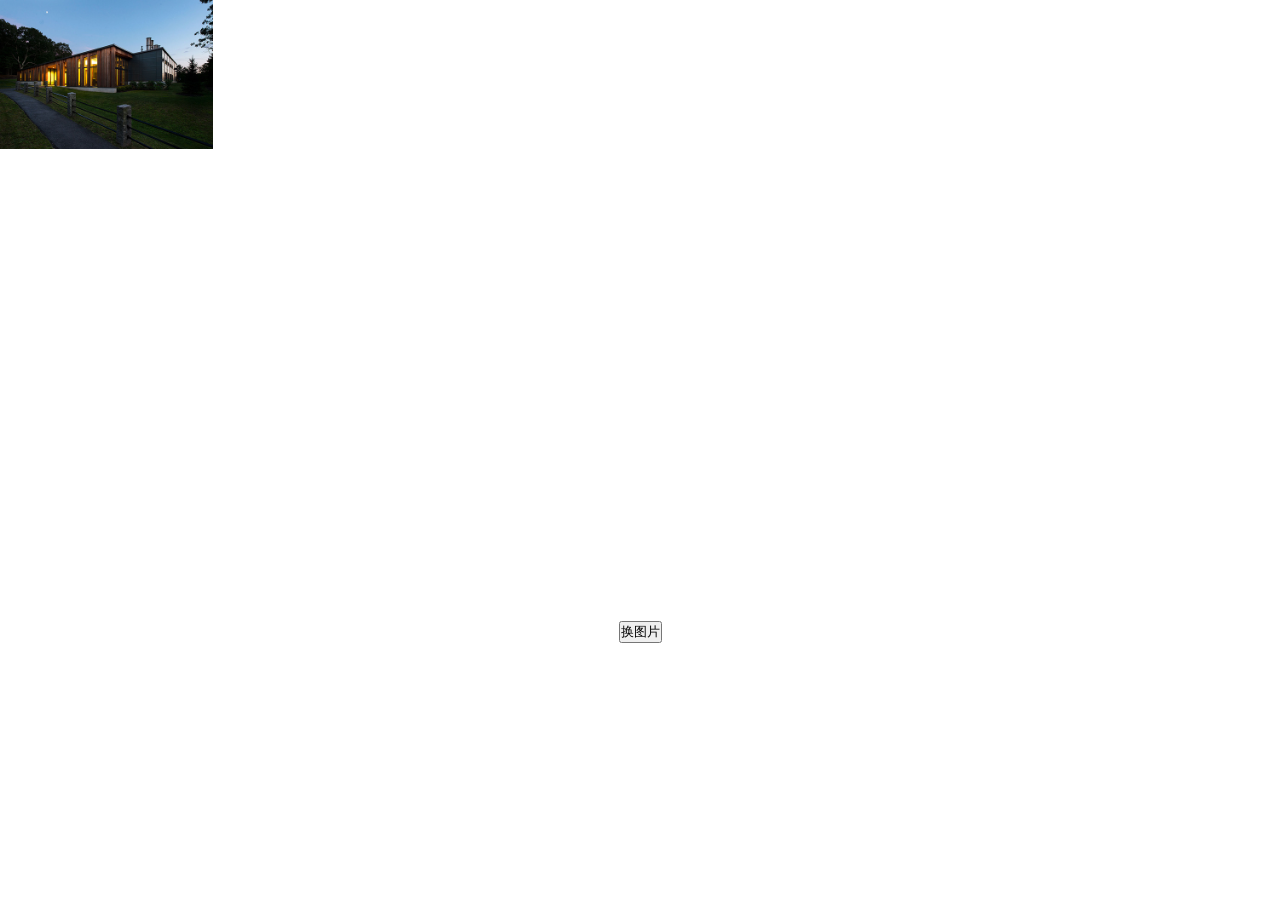
<file: calendar.html>
<!DOCTYPE html>
<html lang="en">

<head>
    <meta charset="UTF-8">
    <meta http-equiv="X-UA-Compatible" content="ie=edge">
    <title>calendar</title>
    <link rel="stylesheet" href="./src/css/reset.min.css">
    <link rel="stylesheet" href="./src/css/calendar.css">
</head>

<body>
    <div class="container"></div>
    <div class="btnCtrl">
        <!-- <input class="reset" type="button" value="重置"> -->
        <input class="change" type="button" value="换图片">
        <!-- <input class="url" type="text" value="" placeholder="请输入图片链接">
        <input class="ok" type="button" value="确定"> -->

    </div>
    <div class="img">
        <img src="./src/img/1490073118356.jpg" alt="参考图片">
    </div>
    <script src="./src/js/unit.js"></script>
    <script src="./src/js/calendar.js"></script>
</body>

</html>
</file>
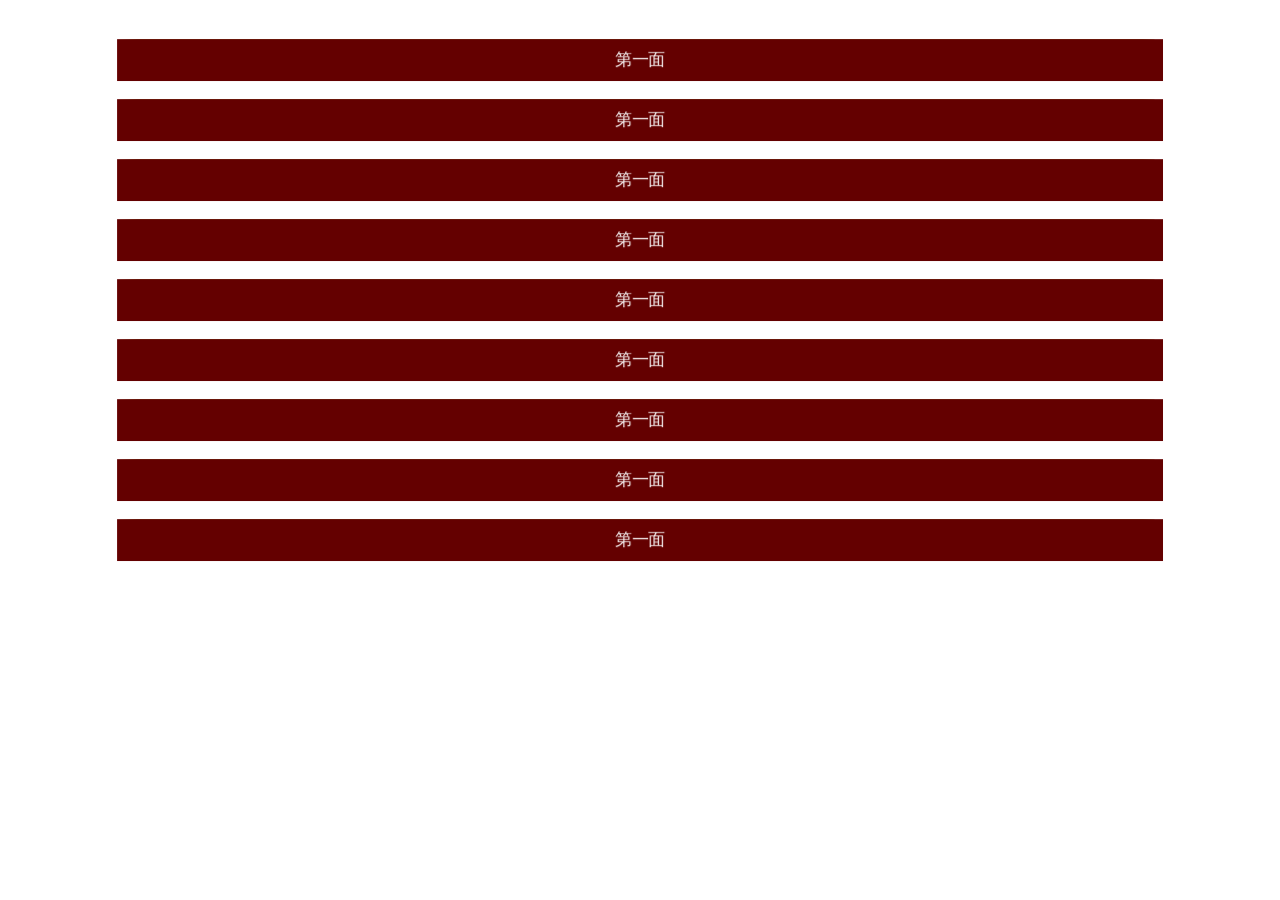
<file: test-3d.html>
<!DOCTYPE html>
<html lang="en">
<head>
    <meta charset="UTF-8">
    <meta name="viewport" content="width=device-width, initial-scale=1.0">
    <meta http-equiv="X-UA-Compatible" content="ie=edge">
    <link rel="stylesheet" href="./src/css/reset.min.css">
    <link rel="stylesheet" type="text/css" href="./src/css/css3.css" />
    <title>Document</title>
</head>
<body>
    <ul>
        <li>
            <div class="stage">
                <div class="unit">
                    <div class="item item-a">
                        <a href="javascript:;">第一面</a>
                    </div>
                    <div class="item item-b">
                        <a href="javascript:;">第二面</a>
                    </div>
                    <div class="item item-c">
                        <a href="javascript:;">第三面</a>
                    </div>
                    <div class="item item-d">
                        <a href="javascript:;">第四面</a>
                    </div>
                </div>
            </div>
        </li>
        <li>
            <div class="stage">
                <div class="unit">
                    <div class="item item-a">
                        <a href="javascript:;">第一面</a>
                    </div>
                    <div class="item item-b">
                        <a href="javascript:;">第二面</a>
                    </div>
                    <div class="item item-c">
                        <a href="javascript:;">第三面</a>
                    </div>
                    <div class="item item-d">
                        <a href="javascript:;">第四面</a>
                    </div>
                </div>
            </div>
        </li>
        <li>
            <div class="stage">
                <div class="unit">
                    <div class="item item-a">
                        <a href="javascript:;">第一面</a>
                    </div>
                    <div class="item item-b">
                        <a href="javascript:;">第二面</a>
                    </div>
                    <div class="item item-c">
                        <a href="javascript:;">第三面</a>
                    </div>
                    <div class="item item-d">
                        <a href="javascript:;">第四面</a>
                    </div>
                </div>
            </div>
        </li>
        <li>
            <div class="stage">
                <div class="unit">
                    <div class="item item-a">
                        <a href="javascript:;">第一面</a>
                    </div>
                    <div class="item item-b">
                        <a href="javascript:;">第二面</a>
                    </div>
                    <div class="item item-c">
                        <a href="javascript:;">第三面</a>
                    </div>
                    <div class="item item-d">
                        <a href="javascript:;">第四面</a>
                    </div>
                </div>
            </div>
        </li>
        <li>
            <div class="stage">
                <div class="unit">
                    <div class="item item-a">
                        <a href="javascript:;">第一面</a>
                    </div>
                    <div class="item item-b">
                        <a href="javascript:;">第二面</a>
                    </div>
                    <div class="item item-c">
                        <a href="javascript:;">第三面</a>
                    </div>
                    <div class="item item-d">
                        <a href="javascript:;">第四面</a>
                    </div>
                </div>
            </div>
        </li>
        <li>
            <div class="stage">
                <div class="unit">
                    <div class="item item-a">
                        <a href="javascript:;">第一面</a>
                    </div>
                    <div class="item item-b">
                        <a href="javascript:;">第二面</a>
                    </div>
                    <div class="item item-c">
                        <a href="javascript:;">第三面</a>
                    </div>
                    <div class="item item-d">
                        <a href="javascript:;">第四面</a>
                    </div>
                </div>
            </div>
        </li>
        <li>
            <div class="stage">
                <div class="unit">
                    <div class="item item-a">
                        <a href="javascript:;">第一面</a>
                    </div>
                    <div class="item item-b">
                        <a href="javascript:;">第二面</a>
                    </div>
                    <div class="item item-c">
                        <a href="javascript:;">第三面</a>
                    </div>
                    <div class="item item-d">
                        <a href="javascript:;">第四面</a>
                    </div>
                </div>
            </div>
        </li>
        <li>
            <div class="stage">
                <div class="unit">
                    <div class="item item-a">
                        <a href="javascript:;">第一面</a>
                    </div>
                    <div class="item item-b">
                        <a href="javascript:;">第二面</a>
                    </div>
                    <div class="item item-c">
                        <a href="javascript:;">第三面</a>
                    </div>
                    <div class="item item-d">
                        <a href="javascript:;">第四面</a>
                    </div>
                </div>
            </div>
        </li>
        <li>
            <div class="stage">
                <div class="unit">
                    <div class="item item-a">
                        <a href="javascript:;">第一面</a>
                    </div>
                    <div class="item item-b">
                        <a href="javascript:;">第二面</a>
                    </div>
                    <div class="item item-c">
                        <a href="javascript:;">第三面</a>
                    </div>
                    <div class="item item-d">
                        <a href="javascript:;">第四面</a>
                    </div>
                </div>
            </div>
        </li>
    </ul>
    
</body>
</html>
</file>
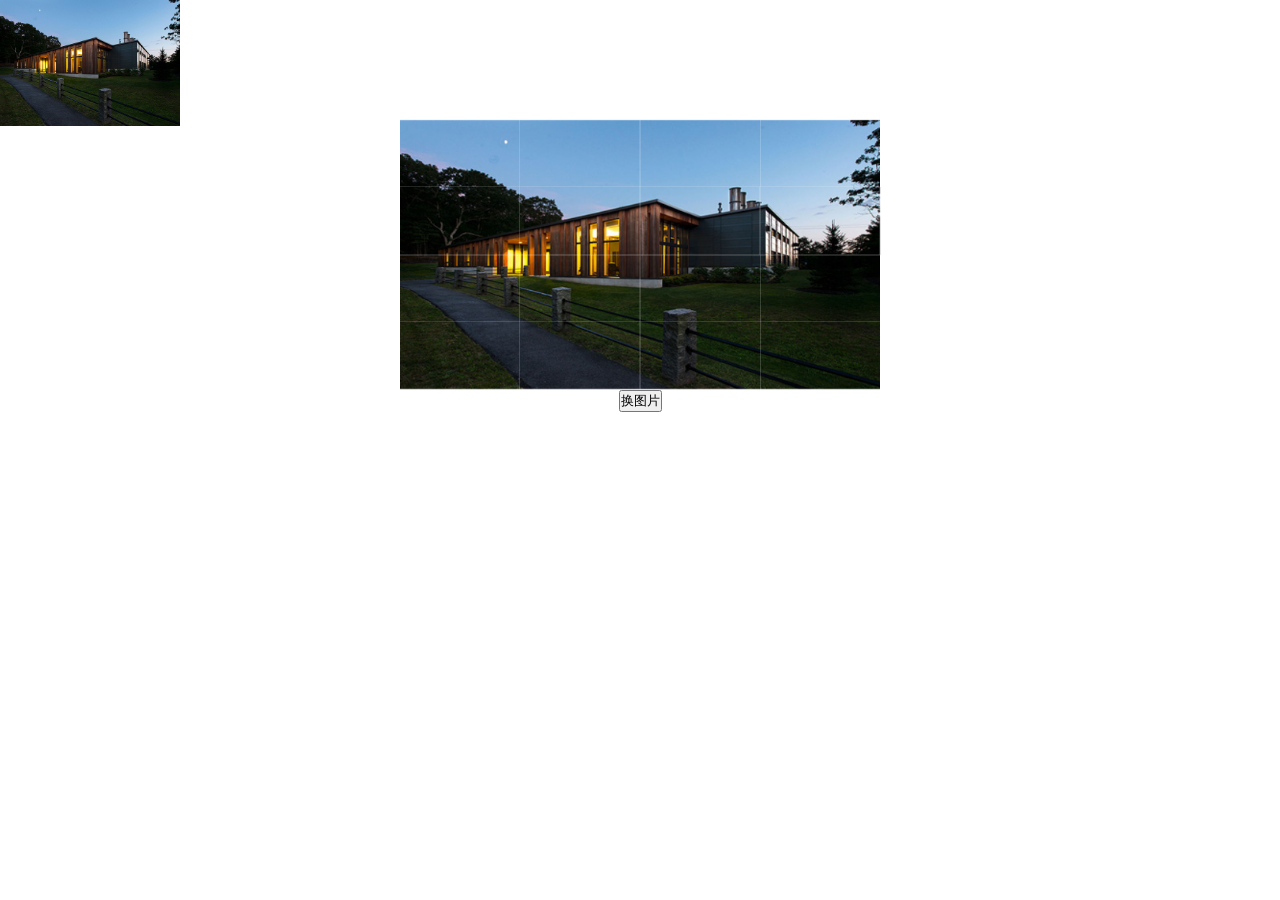
<file: test-division.html>
<!DOCTYPE html>
<html lang="en">

<head>
    <meta charset="UTF-8">
    <meta http-equiv="X-UA-Compatible" content="ie=edge">
    <title>calendar</title>
    <script>
        function debounce(c, a) { var d = null; return function () { var g = this, e = arguments; clearTimeout(d); d = setTimeout(function () { c.apply(g, e) }, a) } } var f = 100; var b = 1920; !function (e, d) { var a = d.documentElement; var c = a.clientWidth; a.style.fontSize = c / b * f + "px"; e.onresize = debounce(function () { location.href = location.href }, 300) }(window, document);
    </script>
    <link rel="stylesheet" href="./src/css/reset.min.css">
    <link rel="stylesheet" href="./src/css/division.css">
</head>

<body>
    <div class="container"></div>
    <div class="btnCtrl">
        <!-- <input class="reset" type="button" value="重置"> -->
        <input class="change" type="button" value="换图片">
        <!-- <input class="url" type="text" value="" placeholder="请输入图片链接">
        <input class="ok" type="button" value="确定"> -->

    </div>
    <div class="img">
        <img src="./src/img/1490073118356.jpg" alt="参考图片">
    </div>


    <script src="./src/js/jquery-3.1.1.min.js"></script>
    <script src="./src/js/unit.js"></script>
    <script src="./src/js/division.js"></script>
    <!-- <script src="./src/js/calendar.js"></script>    -->
    <script>
        window.onload = function() {
            window.initdefault();
            var division = new Division({
                el: document.getElementsByClassName("container")[0],
                rows: 4,
                cols: 4,
                isEvents: true,
                isEventsSub: true
            });
            // window.onresize = function() {
            //     window.initdefault();
            //     division.resize();
            // }

            console.log(division);
            division.on(function(obj) {
                    console.log(obj)
                })
                // division.randomSplit()

            // var reset = document.getElementsByClassName("reset")[0];
            var change = document.getElementsByClassName("change")[0];
            // var url = document.getElementsByClassName("url")[0];
            // var ok = document.getElementsByClassName("ok")[0];
            var img = document.getElementsByTagName("img")[0];
            // console.log(reset, change, url, ok, img)


            var imgURL = ['./src/img/1490073118356.jpg',
                './src/img/1490338321679.jpg',
                'http://img05.tooopen.com/images/20140404/sy_58241958989.jpg',
                'http://pic4.nipic.com/20091217/3885730_124701000519_2.jpg'
            ];
            var index = 0;
            change.onclick = function() {
                index++;
                if (index >= imgURL.length) {
                    index = 0;
                }
                division.changeBgimg(imgURL[index]);
                img.src = imgURL[index];

            }








        }
    </script>
</body>

</html>
</file>
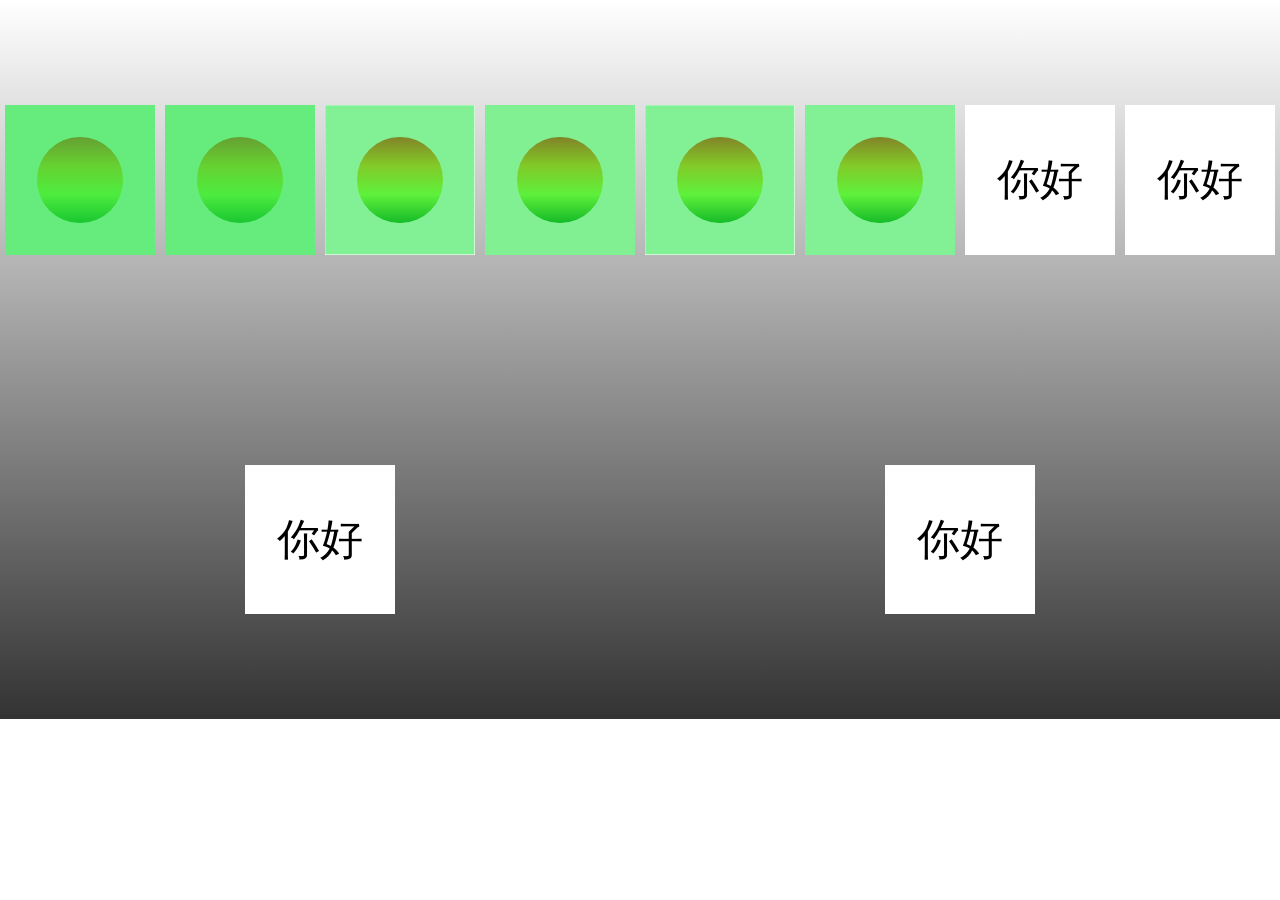
<file: test-mouse-effect.html>
<!DOCTYPE html>
<html lang="en">

<head>
    <meta charset="UTF-8">
    <title>鼠标特效</title>
    <link rel="stylesheet" href="./src/css/reset.min.css">
    <link rel="stylesheet" href="./src/css/mouse-effect.css">
</head>

<body>
    <div class="box">
        <div class="container">
            <div class="inner"></div>
        </div>
        <div class="container">
            <div class="inner"></div>
        </div>
        <div class="container">
            <div class="inner"></div>
        </div>
        <div class="container">
            <div class="inner"></div>
        </div>
        <div class="container">
            <div class="inner"></div>
        </div>
        <div class="container">
            <div class="inner"></div>
        </div>
        <div class="container">你好</div>
        <div class="container">你好</div>
        <div class="container">你好</div>
        <div class="container">你好</div>

    </div>
    <script src="./src/js/unit.js"></script>
    <script>
        window.onload = function() {
            window.initsize();
            window.onresize = function() {
                window.initsize();
                // 添加时间节流
                // window.throttle(500, function() {
                //     init();
                // });
            }
        }
    </script>
</body>

</html>
</file>
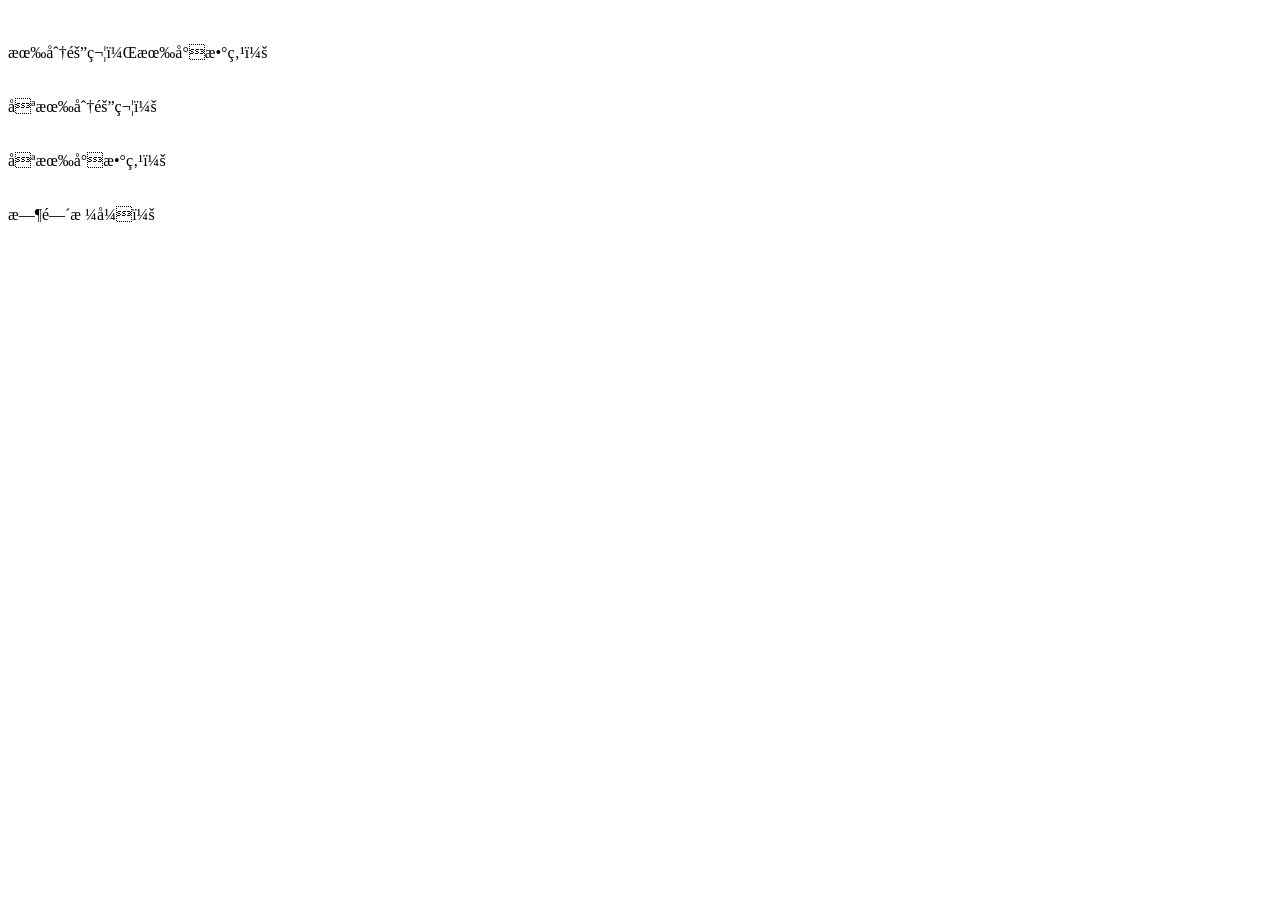
<file: test-num.html>
<!DOCTYPE html>
<html lang="en">


<head>
    <title>数字滚动插件</title>
    <!-- <meta charset="gb2312"> -->

    <style>
        /*数字滚动插件的CSS可调整样式*/
        
        .mt-number-animate {
            font-family: '微软雅黑';
            line-height: 40px;
            height: 40px;
            /*设置数字显示高度*/
            ;
            font-size: 36px;
            /*设置数字大小*/
            overflow: hidden;
            display: inline-block;
            position: relative;
        }
        
        .mt-number-animate .mt-number-animate-dot {
            width: 15px;
            /*设置分割符宽度*/
            line-height: 40px;
            float: left;
            text-align: center;
        }
        
        .mt-number-animate .mt-number-animate-dom {
            width: 20px;
            /*设置单个数字宽度*/
            text-align: center;
            float: left;
            position: relative;
            top: 0;
        }
        
        .mt-number-animate .mt-number-animate-dom .mt-number-animate-span {
            width: 100%;
            float: left;
        }
    </style>
</head>

<body>
    <br>
    <br> 有分隔符，有小数点：
    <div class="numberRun"></div>
    <br>
    <br> 只有分隔符：
    <div class="numberRun2"></div>
    <br>
    <br> 只有小数点：
    <div class="numberRun3"></div>
    <br>
    <br> 时间格式：
    <div class="numberRun4"></div>

</body>
<script src="./src/js/jquery-3.1.1.min.js"></script>
<script src="./src/js/jquery.number-animate.js"></script>
<script>
    $(function() {     //初始化
        var nums = 15343242; 
        var numRun = $(".numberRun").numberAnimate({
            num: nums + '',
            speed: 2000,
            symbol: ","
        });   
        var numRun1 = $(".numberRun4").numberAnimate({
            num: 3600,
            speed: 2000,
            symbol: ":",
            isTime: true
        });   
        // console.log(new Date())
        setInterval(function () {
            numRun.resetData(3)
            numRun1.resetData(13234)
        },4000)

    });
</script>

</html>
</file>
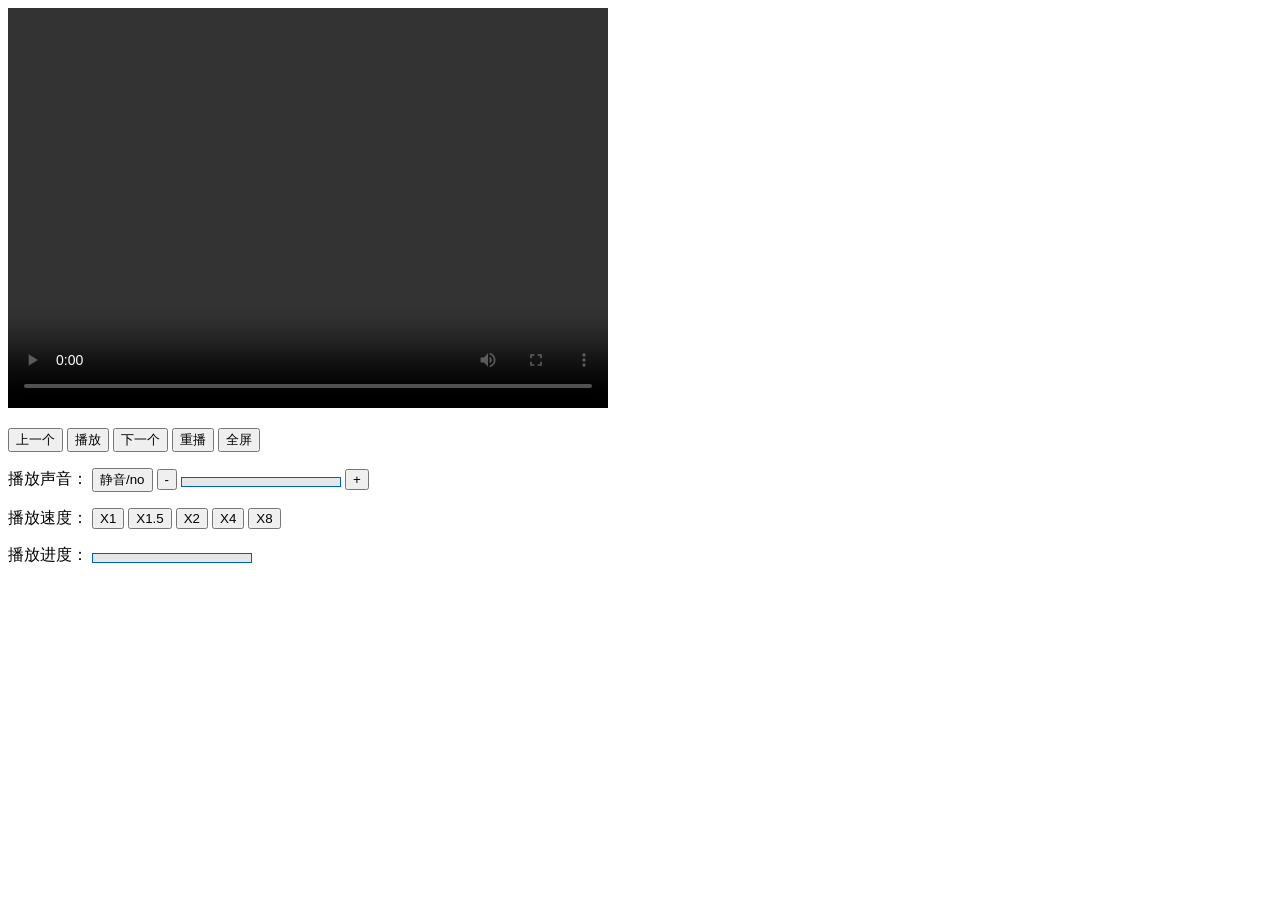
<file: test-video.html>
<!DOCTYPE html>
<html lang="en">

<head>
    <meta charset="UTF-8">
    <meta name="viewport" content="width=device-width, initial-scale=1.0">
    <meta http-equiv="X-UA-Compatible" content="ie=edge">
    <title>Document</title>
    <link rel="stylesheet" href="./src/css/video.css">
</head>

<body>
    <!-- 62ea515575b8454f82fb606c62eb3b1b -->
    <video id="media" width="600" height="400" controls>
        <source src="http://mvideo.spriteapp.cn/video/2017/1122/5a15240654136_wpc.mp4" />
    </video>
    <div class="ctrl">
        <p>
            <input class="prevBtn" type="button" value="上一个">
            <input class="ctrlBtn" type="button" value="播放">
            <input class="nextBtn" type="button" value="下一个"> 
            <input class="rePlay" type="button" value="重播"> 
            <input class="fullscreen" type="button" value="全屏"> 
            </p>
        <p>
            播放声音：
            <input class="voiceBtn" type="button" value="静音/no">
            <input class="voiceReduce" type="button" value="-">
            <progress class="voiceBar" value="0" max="100">
                <span id="objprogress">85</span>%
                <ie style="width:20%;"></ie>
            </progress> 
            <input class="voiceAdd" type="button" value="+">
        </p>
        <p>
            播放速度：
            <input id="speedX1" class="speed" type="button" value="X1">
            <input id="speedX1.5" class="speed" type="button" value="X1.5">
            <input id="speedX2" class="speed" type="button" value="X2">
            <input id="speedX4" class="speed" type="button" value="X4">
            <input id="speedX8" class="speed" type="button" value="X8">
        </p>
        <p>
            播放进度：
            <span class="cur"></span>
            <progress class="playProg" value="0" max="100">
                <span id="objprogress">85</span>%
                <ie style="width:20%;"></ie>
            </progress>
            <span class="all"></span>
        </p>
        

    </div>
</body>
<script src="./src/js/jquery-3.1.1.min.js"></script>

<script>
    if (typeof window.screenX !== "number") {
        document.createElement("progress");
        document.createElement("ie");
    }
    /**
     * 视频数据接口测试
     */

    var opt = {
        type: 'GET',
        url: 'https://route.showapi.com/255-1',
        data: {
            page: 1,
            showapi_appid: 46443,
            type: 41,
            showapi_sign: '62ea515575b8454f82fb606c62eb3b1b'
        }
    }

    $.ajax(opt).then(function(res) {
        var data = res.showapi_res_body.pagebean.contentlist;
        // console.log(data);
        changeURL(data)
    }, function(err) {
        console.log(err)
    })

    var changeURL = function(data) {
        /* data必须是数组 */
        var index = 0;
        var Media = document.getElementById("media");
        console.log(Media.readyState)
        Media.load();
        Media.play();
        $('.voiceBar').attr('value', Media.volume * $('.voiceBar').attr('max') )
        
        // 下一个
        $('.nextBtn').click(function() {
            index++;
            if (index >= data.length) {
                index = 0
            }
            $('video source').attr('src', data[index].video_uri)
            Media.load();
            Media.play();
            $('.all').text(parseInt(Media.duration / 60) + ':' + parseInt(Media.duration % 60))
        })
        // 上一个
        $('.prevBtn').click(function() {
            index--;
            if (index < 0) {
                index = data.length - 1
            }
            $('video source').attr('src', data[index].video_uri)
            Media.load();
            Media.play();
            $('.all').text(parseInt(Media.duration / 60) + ':' + parseInt(Media.duration % 60))
        })
        // 暂停/播放
        $('.ctrlBtn').click(function() {
            //Media.load(); // 重新加载
            // console.log(Media.paused); // 是否暂停
            if (Media.paused) {
                Media.play();
                this.value = '播放';
                $('.playProg').attr('value', Media.currentTime);
                $('.playProg').attr('max', Media.duration);
            } else {
                Media.pause();
                this.value = '暂停';
                $('.playProg').attr('value', Media.currentTime);
                $('.playProg').attr('max', Media.duration);
            }

        })

        // 重播
        $('.rePlay').click(function(){
            Media.load();
            Media.play();
            $('.all').text(parseInt(Media.duration / 60) + ':' + parseInt(Media.duration % 60))
        })

        // 全屏
        $('.fullscreen').click(function(){
            requestFullScreen()
        })

        // 静音/no
        $('.voiceBtn').click(function () {
            // console.log(Media.muted)
            Media.muted = Media.muted ? false : true;
            $(this).val(Media.muted ? '静音' : '非静音')
           
        })
        // $('.voiceBar')
        // 音量减
        $('.voiceReduce').click(function(){
             $('.voiceBar').attr('value',Math.floor(Math.random()*101))
            // console.log(Media.volume)
            Media.volume = $('.voiceBar').attr('value')/ $('.voiceBar').attr('max')
        })
        // 音量加
        $('.voiceAdd').click(function(){
             $('.voiceBar').attr('value',Math.floor(Math.random()*101))
            // console.log(Media.volume)
            Media.volume = $('.voiceBar').attr('value')/ $('.voiceBar').attr('max')
        })
        // 播放速度
        $('.speed').click(function(){
            console.log($(this).attr('id').slice(6));
            var speed = parseFloat($(this).attr('id').slice(6));
            Media.playbackRate = speed;
        })
        // 播放进度
        $('.all').text(parseInt(Media.duration / 60) + ':' + parseInt(Media.duration % 60))
        setInterval(function () {
            $('.cur').text(parseInt(Media.currentTime / 60) + ':' + parseInt(Media.currentTime % 60))
            $('.playProg').val(Media.currentTime)
        },1000)


    }



    //进入全屏
    
        function requestFullScreen() {
            var Media = document.getElementById("media");
            // var de = document.documentElement;
            if (Media.requestFullscreen) {
                Media.requestFullscreen();
            } else if (Media.mozRequestFullScreen) {
                Media.mozRequestFullScreen();
            } else if (Media.webkitRequestFullScreen) {
                Media.webkitRequestFullScreen();
            }
        }
        //退出全屏
        function exitFullscreen() {
            var Media = document.getElementById("media");
            // var de = document;
            if (Media.exitFullscreen) {
                Media.exitFullscreen();
            } else if (Media.mozCancelFullScreen) {
                Media.mozCancelFullScreen();
            } else if (Media.webkitCancelFullScreen) {
                Media.webkitCancelFullScreen();
            }
        }
</script>

</html>
</file>
<file: src/css/calendar.css>
.box {
  display: -webkit-box;
  display: -ms-flexbox;
  display: flex;
  -webkit-box-pack: center;
      -ms-flex-pack: center;
          justify-content: center;
  -webkit-box-align: center;
      -ms-flex-align: center;
          align-items: center;
}
.clearfix {
  zoom: 1;
}
.clearfix:after {
  content: "";
  display: block;
  overflow: hidden;
  clear: both;
}
.row {
  zoom: 1;
}
.row:after {
  content: "";
  display: block;
  overflow: hidden;
  clear: both;
}
.col {
  width: 80px;
  height: 40px;
  border: 1px solid #000;
  float: left;
}
.container {
  margin: 2rem auto;
  width: 16rem;
  height: 10rem;
  line-height: 0;
  font-size: 0;
  -webkit-transform-style: preserve-3d;
          transform-style: preserve-3d;
  -webkit-perspective: 500px;
          perspective: 500px;
}
.container div {
  background-image: url("../img/1490073118356.jpg");
  background-repeat: no-repeat;
  display: inline-block;
  position: relative;
  top: 0;
  left: 0;
  -webkit-transition: all 0.5s;
  -o-transition: all 0.5s;
  transition: all 0.5s;
}
.img {
  width: 5rem;
  margin: auto;
  height: auto;
  position: absolute;
  top: 0;
  left: 0;
}
.img img {
  width: 100%;
}
.btnCtrl {
  margin: auto;
  width: 16rem;
  text-align: center;
}
</file>
<file: src/css/css3.css>
ul {
  width: 80%;
  margin: 40px auto;
}
.item {
  padding: 10px;
  text-align: center;
  line-height: 20px;
  background-color: #640000;
}
.item a {
  display: block;
  width: 100%;
  height: 100%;
  color: #fff;
  font-size: 16px;
  text-decoration: none;
}
.stage {
  -webkit-perspective: 500px;
          perspective: 500px;
  padding: 0 10px;
  box-sizing: border-box;
  -webkit-box-sizing: border-box;
  width: 100%;
  height: 40px;
  margin-bottom: 20px;
}
.unit {
  -webkit-transform-style: preserve-3d;
          transform-style: preserve-3d;
  width: 100%;
  height: 100%;
  position: relative;
  -webkit-transition: all 4s ease 0s;
  -o-transition: all 4s ease 0s;
  transition: all 4s ease 0s;
}
.unit .item {
  width: 100%;
  height: 100%;
  position: absolute;
  top: 0;
  left: 0;
}
.unit .item-a {
  -webkit-transform: translateZ(20px);
          transform: translateZ(20px);
}
.unit .item-b {
  -webkit-transform: rotateX(-90deg) translateZ(20px);
          transform: rotateX(-90deg) translateZ(20px);
  background-color: #646400;
}
.unit .item-c {
  -webkit-transform: rotateX(180deg) translateZ(20px);
          transform: rotateX(180deg) translateZ(20px);
}
.unit .item-d {
  -webkit-transform: rotateX(90deg) translateZ(20px);
          transform: rotateX(90deg) translateZ(20px);
  background-color: #646400;
}
.stage:hover .unit {
  -webkit-transform: rotateX(360deg);
          transform: rotateX(360deg);
}
ul:hover .unit {
  -webkit-transform: rotateX(90deg);
          transform: rotateX(90deg);
}
</file>
<file: src/css/division.css>
/* 自定义滚动条样式 */
/* 浮动 */
.clearfix {
  zoom: 1;
}
.clearfix:after {
  content: "";
  display: block;
  overflow: hidden;
  clear: both;
}
.fl {
  float: left;
}
.fr {
  float: right;
}
html,
body {
  font-size: 0.19677892rem;
}
.container {
  width: 11.24450952rem;
  height: 6.3250366rem;
  margin: auto;
  margin-top: 2.81112738rem;
  font-size: 0;
  -webkit-perspective: 7.02781845rem;
          perspective: 7.02781845rem;
  -webkit-transform-style: preserve-3d;
          transform-style: preserve-3d;
  position: relative;
}
.container .inner {
  background-image: url("../img/1490073118356.jpg");
  background-repeat: no-repeat;
  position: relative;
  top: 0;
  left: 0;
  float: left;
  -webkit-transition: all 0.5s;
  -o-transition: all 0.5s;
  transition: all 0.5s;
}
.container .inner div {
  width: 100%;
  height: 100%;
  position: absolute;
  top: 50%;
  left: 50%;
}
.container .inner div.one {
  background-repeat: no-repeat;
  -webkit-transform: translate(-50%, -50%);
      -ms-transform: translate(-50%, -50%);
          transform: translate(-50%, -50%);
}
.container .inner div.two {
  background-repeat: no-repeat;
  -webkit-transform: rotateY(90deg) translate(50%, -50%);
          transform: rotateY(90deg) translate(50%, -50%);
}
/* 参考图片 */
.img {
  width: 4.21669107rem;
  margin: auto;
  height: auto;
  position: absolute;
  top: 0;
  left: 0;
}
.img img {
  width: 100%;
}
/* 控制按钮 */
.btnCtrl {
  margin: auto;
  text-align: center;
}
</file>
<file: src/css/mouse-effect.css>
html,
body {
  width: 100%;
  height: 100%;
  overflow: hidden;
  margin: auto;
}
html {
  font-size: 12px;
}
.box {
  width: 100%;
  height: 100%;
  background: -webkit-gradient(linear, left top, left bottom, from(#fff), to(#333));
  background: -webkit-linear-gradient(top, #fff, #333);
  background: -o-linear-gradient(top, #fff, #333);
  background: linear-gradient(to bottom, #fff, #333);
  display: -webkit-box;
  display: -ms-flexbox;
  display: flex;
  -ms-flex-pack: distribute;
      justify-content: space-around;
  -ms-flex-line-pack: distribute;
      align-content: space-around;
  -ms-flex-wrap: wrap;
      flex-wrap: wrap;
}
.container {
  width: 3.5rem;
  height: 3.5rem;
  display: -webkit-box;
  display: -ms-flexbox;
  display: flex;
  -webkit-box-pack: center;
      -ms-flex-pack: center;
          justify-content: center;
  -webkit-box-align: center;
      -ms-flex-align: center;
          align-items: center;
  background-color: #fff;
  position: relative;
}
.container .inner {
  width: 2rem;
  height: 2rem;
  border-radius: 50%;
  background: -webkit-gradient(linear, left top, left bottom, from(red), color-stop(orange), color-stop(greenyellow), to(green));
  background: -webkit-linear-gradient(top, red, orange, greenyellow, green);
  background: -o-linear-gradient(top, red, orange, greenyellow, green);
  background: linear-gradient(to bottom, red, orange, greenyellow, green);
  -webkit-transition: all .5s ease 0s;
  -o-transition: all .5s ease 0s;
  transition: all .5s ease 0s;
}
.container:hover .inner {
  width: 2rem;
  height: 2rem;
  border-radius: 50%;
  background: -webkit-gradient(linear, left top, left bottom, from(red), color-stop(orange), color-stop(greenyellow), to(green));
  background: -webkit-linear-gradient(top, red, orange, greenyellow, green);
  background: -o-linear-gradient(top, red, orange, greenyellow, green);
  background: linear-gradient(to bottom, red, orange, greenyellow, green);
  -webkit-box-shadow: 0 0 10px #ff3300;
          box-shadow: 0 0 10px #ff3300;
  -webkit-animation: beat .5s ease 0s;
          animation: beat .5s ease 0s;
}
.container:before {
  content: "";
  background-color: rgba(38, 228, 70, 0.7);
  -webkit-transition: all .5s ease 0s;
  -o-transition: all .5s ease 0s;
  transition: all .5s ease 0s;
  position: absolute;
}
.container:after {
  content: "";
  background-color: rgba(38, 228, 70, 0.7);
  -webkit-transition: all .5s ease 0s;
  -o-transition: all .5s ease 0s;
  transition: all .5s ease 0s;
  position: absolute;
}
.container:nth-child(1) {
  -webkit-transform-style: preserve-3d;
          transform-style: preserve-3d;
  /*景深相当于眼睛距离元素的位置距离*/
  -webkit-perspective: 500px;
          perspective: 500px;
  /* overflow: hidden; */
}
.container:nth-child(1):before {
  height: 100%;
  width: 50%;
  left: 0;
  top: 0;
  -webkit-transform-origin: 0 0;
      -ms-transform-origin: 0 0;
          transform-origin: 0 0;
}
.container:nth-child(1):after {
  height: 100%;
  width: 50%;
  right: 0;
  top: 0;
  -webkit-transform-origin: 100% 0;
      -ms-transform-origin: 100% 0;
          transform-origin: 100% 0;
}
.container:nth-child(1):hover:before {
  /* 左右滑动打开 ,要加overflow: hidden; */
  /* left: -50%; */
  /* 给变宽度 */
  /* width: 0%; */
  /* 使用旋转打开 ，开窗式 ，分为里开和外开 ，要改变旋转轴 transform-origin: 0 0;*/
  -webkit-transform: rotateY(-90deg);
          transform: rotateY(-90deg);
}
.container:nth-child(1):hover:after {
  /* 左右滑动打开 */
  /* 给变宽度 */
  /* width: 0%; */
  /* 使用旋转打开 ，开窗式 ，分为里开和外开，要改变旋转轴 transform-origin: 0 100%;*/
  -webkit-transform: rotateY(90deg);
          transform: rotateY(90deg);
}
.container:nth-child(2) {
  -webkit-transform-style: preserve-3d;
          transform-style: preserve-3d;
  /*景深相当于眼睛距离元素的位置距离*/
  -webkit-perspective: 500px;
          perspective: 500px;
  overflow: hidden;
}
.container:nth-child(2):before {
  width: 100%;
  height: 50%;
  top: 0;
  left: 0;
  -webkit-transform-origin: 0 0;
      -ms-transform-origin: 0 0;
          transform-origin: 0 0;
}
.container:nth-child(2):after {
  width: 100%;
  height: 50%;
  bottom: 0;
  left: 0;
  -webkit-transform-origin: 0 100%;
      -ms-transform-origin: 0 100%;
          transform-origin: 0 100%;
}
.container:nth-child(2):hover:before {
  /* 左右滑动打开 ,要加overflow: hidden; */
  top: -50%;
  /* 给变宽度 */
  /* height: 0%; */
  /* 使用旋转打开 ，开窗式 ，分为里开和外开 ，要改变旋转轴 transform-origin: 0 0;*/
  /* transform: rotateX(90deg) */
}
.container:nth-child(2):hover:after {
  /* 左右滑动打开 */
  bottom: -50% /* 给变宽度 */ /* height: 0%; */ /* 使用旋转打开 ，开窗式 ，分为里开和外开，要改变旋转轴 transform-origin: 0 100%;*/ /* transform: rotateX(-90deg) */;
}
.container:nth-child(3) {
  overflow: hidden;
}
.container:nth-child(3):before {
  background-color: rgba(38, 228, 70, 0.35);
  width: 100%;
  height: 100%;
  top: 50%;
  left: 50%;
  -webkit-transform: translate3d(-50%, -50%, 0);
          transform: translate3d(-50%, -50%, 0);
}
.container:nth-child(3):after {
  background-color: rgba(38, 228, 70, 0.35);
  width: 100%;
  height: 100%;
  top: 50%;
  left: 50%;
  -webkit-transform: translate3d(-50%, -50%, 0);
          transform: translate3d(-50%, -50%, 0);
}
.container:nth-child(3):hover:before {
  /* 给变宽度 */
  /*  width: 0; */
  /* 使用过度 */
  -webkit-transform: translate3d(-50%, -50%, 0) rotateY(90deg);
          transform: translate3d(-50%, -50%, 0) rotateY(90deg);
}
.container:nth-child(3):hover:after {
  /* 给变宽度 */
  /* height: 0; */
  /* 使用过度 */
  -webkit-transform: translate3d(-50%, -50%, 0) rotateX(90deg);
          transform: translate3d(-50%, -50%, 0) rotateX(90deg);
}
.container:nth-child(4) {
  overflow: hidden;
}
.container:nth-child(4):before {
  background-color: rgba(38, 228, 70, 0.35);
  width: 200%;
  height: 200%;
  border-radius: 50%;
  top: 50%;
  left: 50%;
  -webkit-transition: all 1s ease 0s;
  -o-transition: all 1s ease 0s;
  transition: all 1s ease 0s;
  -webkit-transform: translate3d(-50%, -50%, 0);
          transform: translate3d(-50%, -50%, 0);
}
.container:nth-child(4):after {
  background-color: rgba(38, 228, 70, 0.35);
  width: 200%;
  height: 200%;
  border-radius: 50%;
  top: 50%;
  left: 50%;
  -webkit-transition: all 1s ease 0.1s;
  -o-transition: all 1s ease 0.1s;
  transition: all 1s ease 0.1s;
  -webkit-transform: translate3d(-50%, -50%, 0);
          transform: translate3d(-50%, -50%, 0);
}
.container:nth-child(4):hover:before {
  width: 0;
  height: 0;
}
.container:nth-child(4):hover:after {
  width: 0;
  height: 0;
}
.container:nth-child(5) {
  overflow: hidden;
}
.container:nth-child(5):before {
  background-color: rgba(38, 228, 70, 0.35);
  width: 100%;
  height: 100%;
  top: 50%;
  left: 50%;
  -webkit-transition: all .5s ease 0s;
  -o-transition: all .5s ease 0s;
  transition: all .5s ease 0s;
  -webkit-transform: translate3d(-50%, -50%, 0);
          transform: translate3d(-50%, -50%, 0);
}
.container:nth-child(5):after {
  background-color: rgba(38, 228, 70, 0.35);
  width: 100%;
  height: 100%;
  top: 50%;
  left: 50%;
  -webkit-transition: all .5s ease 0s;
  -o-transition: all .5s ease 0s;
  transition: all .5s ease 0s;
  -webkit-transform: translate3d(-50%, -50%, 0);
          transform: translate3d(-50%, -50%, 0);
}
.container:nth-child(5):hover:before {
  /* 上下分开 */
  /* transform: translate3d(-50%, 50%, 0) rotate(90deg) */
  /* 左右分开 */
  -webkit-transform: translate3d(50%, -50%, 0) rotate(90deg);
          transform: translate3d(50%, -50%, 0) rotate(90deg);
}
.container:nth-child(5):hover:after {
  /* 上下分开 */
  /* transform: translate3d(-50%, -150%, 0) rotate(90deg) */
  /* 左右分开 */
  -webkit-transform: translate3d(-150%, -50%, 0) rotate(90deg);
          transform: translate3d(-150%, -50%, 0) rotate(90deg);
}
.container:nth-child(6) {
  overflow: hidden;
}
.container:nth-child(6):before {
  display: block;
  background-color: rgba(38, 228, 70, 0.35);
  width: 100%;
  height: 100%;
  top: 0;
  left: 0;
  -webkit-transition: all 1s ease 0s;
  -o-transition: all 1s ease 0s;
  transition: all 1s ease 0s;
}
.container:nth-child(6):after {
  display: block;
  background-color: rgba(38, 228, 70, 0.35);
  width: 100%;
  height: 100%;
  top: 0;
  left: 0;
  -webkit-transition: all 1s ease 0s;
  -o-transition: all 1s ease 0s;
  transition: all 1s ease 0s;
}
.container:nth-child(6):hover:before {
  -webkit-transform: skew(90deg);
      -ms-transform: skew(90deg);
          transform: skew(90deg);
}
.container:nth-child(6):hover:after {
  -webkit-transform: skew(-90deg);
      -ms-transform: skew(-90deg);
          transform: skew(-90deg);
}
@-webkit-keyframes beat {
  from,
  to {
    -webkit-transform: scale(1, 1);
    transform: scale(1, 1);
  }
  25% {
    -webkit-transform: scale(0.9, 1.1);
    transform: scale(0.9, 1.1);
  }
  50% {
    -webkit-transform: scale(1.1, 0.9);
    transform: scale(1.1, 0.9);
  }
  75% {
    -webkit-transform: scale(0.95, 1.05);
    transform: scale(0.95, 1.05);
  }
  from,
  to {
    -webkit-transform: scale(1, 1);
    transform: scale(1, 1);
  }
  25% {
    -webkit-transform: scale(0.9, 1.1);
    transform: scale(0.9, 1.1);
  }
  50% {
    -webkit-transform: scale(1.1, 0.9);
    transform: scale(1.1, 0.9);
  }
  75% {
    -webkit-transform: scale(0.95, 1.05);
    transform: scale(0.95, 1.05);
  }
}
@keyframes beat {
  from,
  to {
    -webkit-transform: scale(1, 1);
    transform: scale(1, 1);
  }
  25% {
    -webkit-transform: scale(0.9, 1.1);
    transform: scale(0.9, 1.1);
  }
  50% {
    -webkit-transform: scale(1.1, 0.9);
    transform: scale(1.1, 0.9);
  }
  75% {
    -webkit-transform: scale(0.95, 1.05);
    transform: scale(0.95, 1.05);
  }
  from,
  to {
    -webkit-transform: scale(1, 1);
    transform: scale(1, 1);
  }
  25% {
    -webkit-transform: scale(0.9, 1.1);
    transform: scale(0.9, 1.1);
  }
  50% {
    -webkit-transform: scale(1.1, 0.9);
    transform: scale(1.1, 0.9);
  }
  75% {
    -webkit-transform: scale(0.95, 1.05);
    transform: scale(0.95, 1.05);
  }
}
</file>
<file: src/css/video.css>
progress {
  height: 10px;
  width: 160px;
  border: 1px solid #0064B4;
  background-color: #e6e6e6;
  color: #0064B4;
  /*IE10*/
}
progress span {
  display: block;
  width: 20px;
  height: 20px;
  background-color: #0064B4;
}
/*ie6-ie9*/
progress ie {
  display: block;
  height: 100%;
  background: #0064B4;
}
/*ie6-ie9*/
progress ie {
  display: block;
  height: 100%;
  background: #0064B4;
}
progress::-moz-progress-bar {
  background: #0064B4;
}
progress::-webkit-progress-bar {
  background: #e6e6e6;
}
progress::-webkit-progress-value {
  background: #0064B4;
}
</file>
